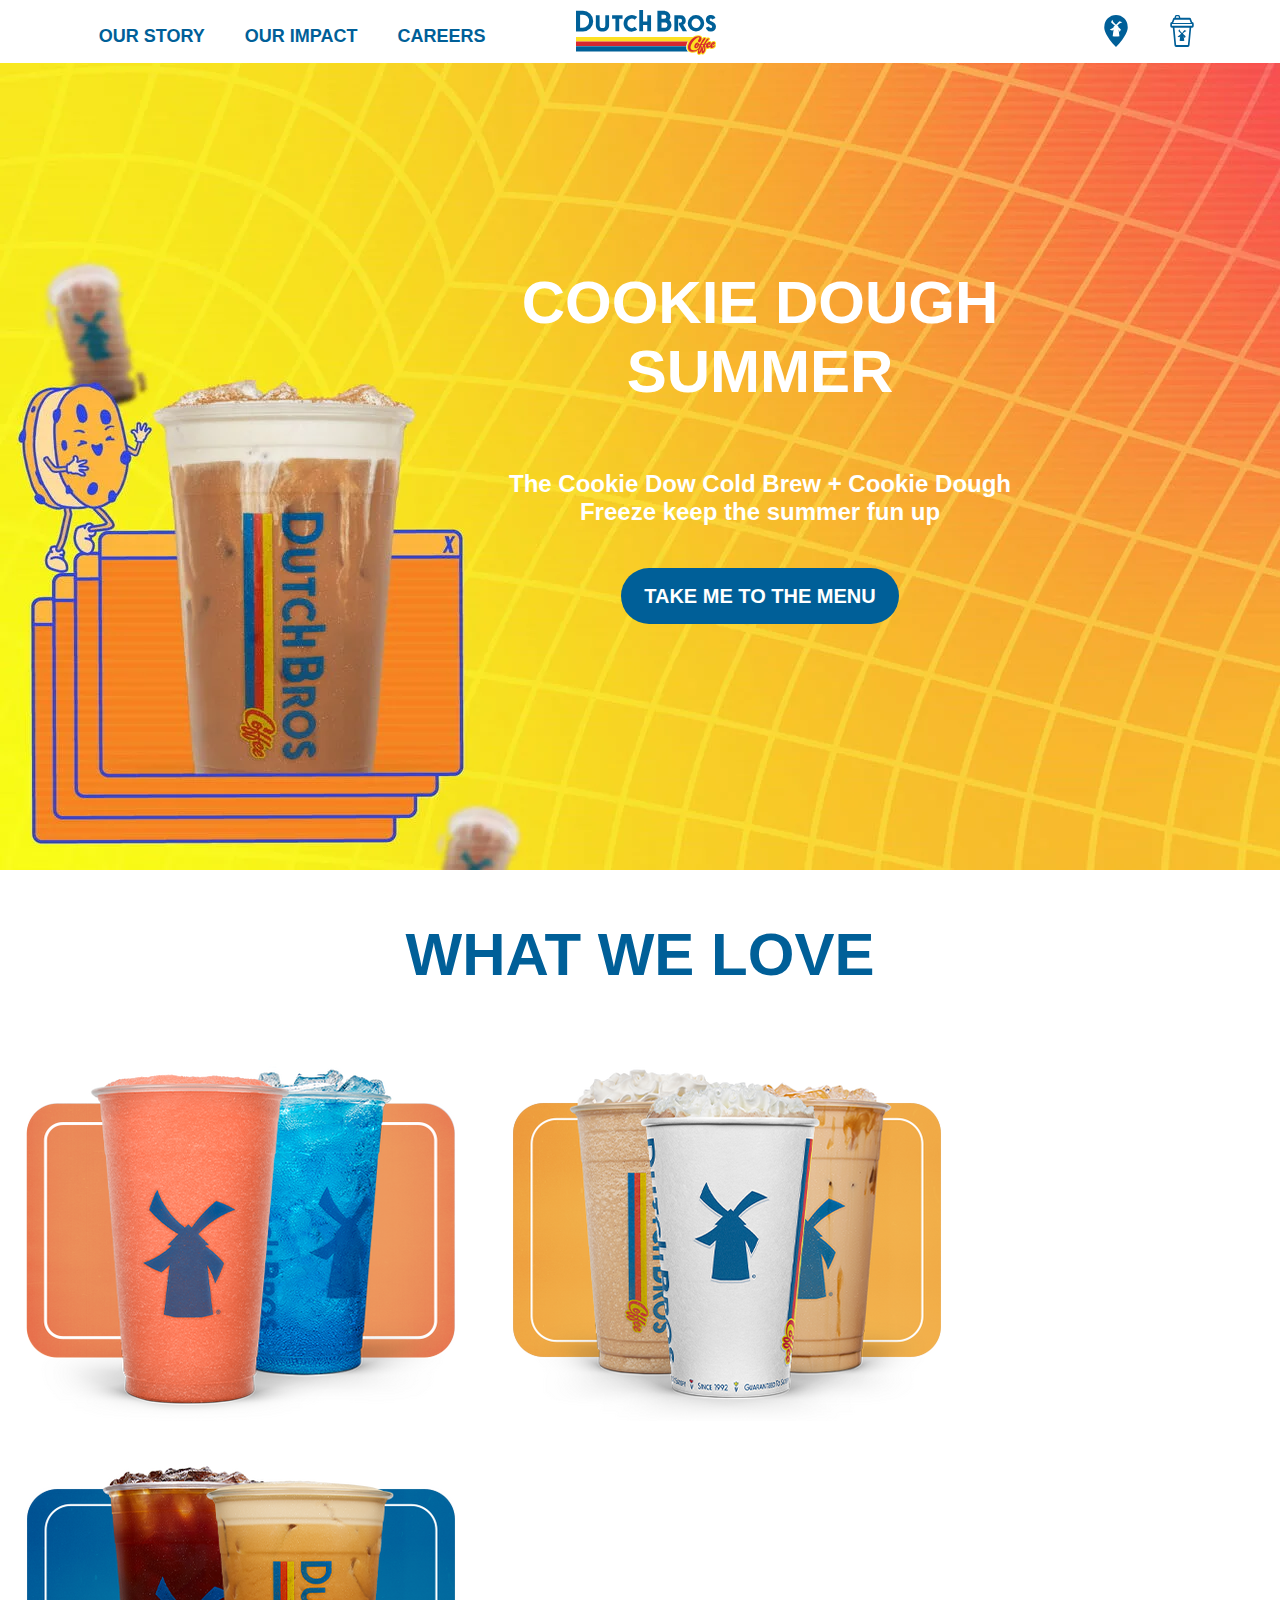
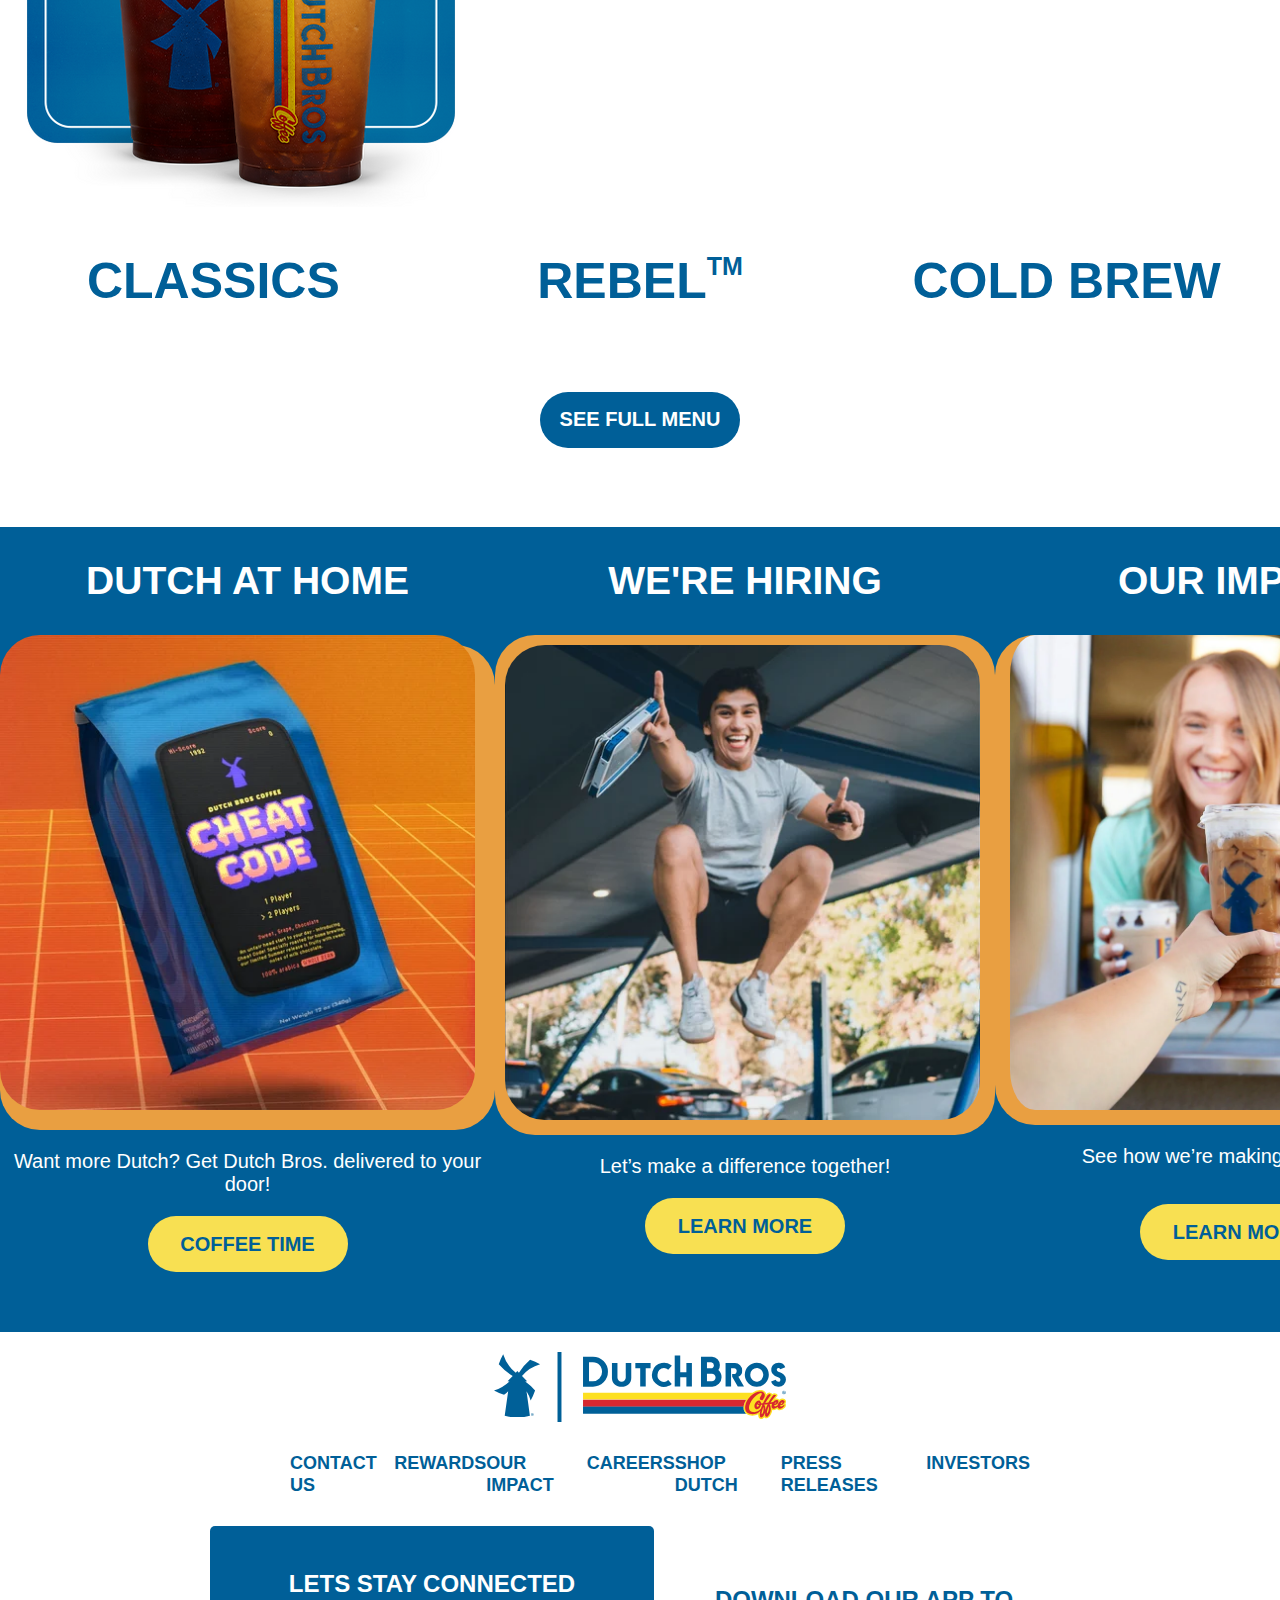
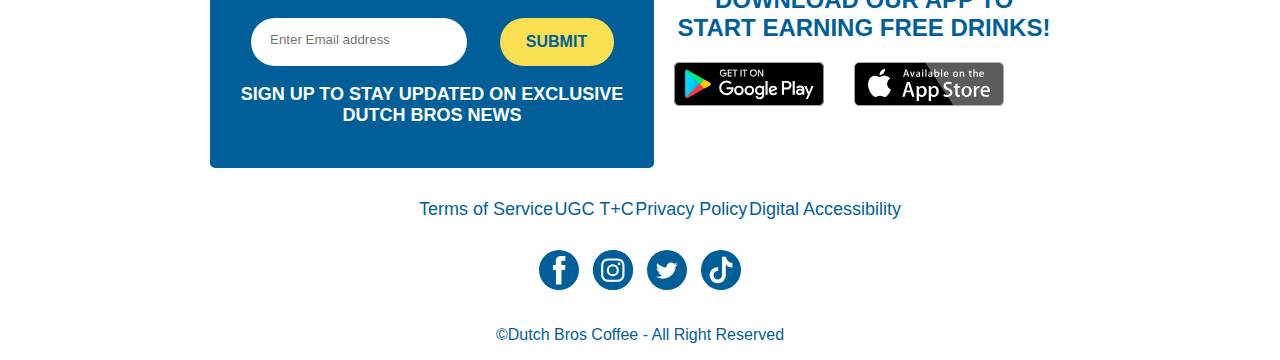
<file: index.html>
<!DOCTYPE html>
<html lang="en">

<head>
    <meta charset="UTF-8">
    <meta http-equiv="X-UA-Compatible" content="IE=edge">
    <meta name="viewport" content="width=device-width, initial-scale=1.0">
    <title>Home | Dutch Bros</title>
    <link data-rh="true" rel="shortcut icon" type="image/x-icon" href="./img/icon1.svg">
    <link rel="stylesheet" href="dutch.css">
</head>

<body>
    <div class="header">
        <div class="topsec">
            <ul class="box">
                <li><a href="#"> OUR STORY </a> </li>
                <li><a href="#"> OUR IMPACT </a> </li>
                <li><a href="#"> CAREERS </a> </li>
            </ul>
        </div>
        <div class="mainlogo"><img src="./img/logo.svg" alt=""></div>
        <div class="topicons">
            <div class="icon1"><img src="./img/icon1.svg" alt=""></div>
            <div class="icon2"><img src="./img/icon2.svg" alt=""></div>
        </div>
        <div class="mainpic">
        </div>
    </div>
    <div class="background">
        <div class="firstcon">
            <div class="cookie">
                <h1>COOKIE DOUGH SUMMER</h1>
            </div>
            <p class="the"> The Cookie Dow Cold Brew + Cookie Dough Freeze keep the summer fun up</p>
            <button class="button">TAKE ME TO THE MENU</button>
        </div>
    </div>
    <div class="middlepart">
        <div class="what">
            <h2>WHAT WE LOVE</h2>
        </div>
        <div class="midpic">
            <img src="./img/homepage_drink_tile_rebel_2.png" alt="">
            <img src="./img/homepage_menu_tile_classics.png">
            <img src="./img/homepage_menu_tile_cold brew.png">
        </div>
        <div class="three1">
            <h2>CLASSICS</h2>
            <h2>REBEL<sup>TM</sup></h2>
            <h2>COLD BREW</h2>
        </div>
        <div class="butto1"><button class="seef">SEE FULL MENU</button></div>
    </div>
    <div class="bottom">
        <div class="bottom1">
            <div class="st">
                <h2>DUTCH AT HOME</h2>
            </div>
            <div class="background1">
                <div class="image1"><img src="./img/mid1.webp" alt=""></div>
            </div>
            <div class="lin">
                <p>Want more Dutch? Get Dutch Bros. delivered to your door!</p>
            </div>
            <div class="button3"><button class="buttons">COFFEE TIME</button></div>
        </div>
        <div class="bottom1">
            <div class="st">
                <h2>WE'RE HIRING</h2>
            </div>
            <div class="background2">
                <div class="image2"><img src="./img/jumping.webp" alt=""></div>
            </div>
            <div class="lin">
                <p>Let’s make a difference together!</p>
            </div>
            <div class="button3"><button class="buttons">LEARN MORE</button></div>
        </div>
        <div class="bottom1">
            <div class="st">
                <h2>OUR IMPACT</h2>
            </div>
            <div class="background3">
                <div class="image3"><img src="./img/chechi.webp" alt=""></div>
            </div>
            <div class="lin">
                <p>See how we’re making a difference!
            </div>
            </p>
            <div class="button3"><button class="buttons">LEARN MORE</button></div>
        </div>
    </div>
    <div class="footer">
        <div class="footpic"><img src="./img/dutch2.svg" alt=""></div>
        <div class="foot">
            <ul class="box1">
                <li><a href="#"> CONTACT US </a></li>
                <li><a href="#"> REWARDS</a></li>
                <li><a href="#"> OUR IMPACT</a></li>
                <li><a href="#"> CAREERS</a></li>
                <li><a href="#"> SHOP DUTCH</a></li>
                <li><a href="#"> PRESS RELEASES</a></li>
                <li><a href="#"> INVESTORS</a></li>
            </ul>
        </div>
        <div class="foote">
            <div class="bluebox">
                <div class="lets">
                    <h2>LETS STAY CONNECTED</h2>
                </div>
                <div class="search">
                    <div class="sear">
                        <div class="searchbox"><input type="text" placeholder="Enter Email address" name="search"></div>
                    </div>
                    <div><button class="lastbutton">SUBMIT</button></div>
                </div>
                <div class="signup">
                    <p>SIGN UP TO STAY UPDATED ON EXCLUSIVE DUTCH BROS NEWS</p>
                </div>
            </div>
            <div class="bottomicons">
                <div class="download">
                    <h2>DOWNLOAD OUR APP TO START EARNING FREE DRINKS!</h2>
                </div>
                <div class="botticons"><img src="./img/apps.svg" alt=""></div>
            </div>
        </div>
        <div class="foot2">
            <ul class="box3">
                <li><a href="#"> Terms of Service </a></li>
                <li><a href="#"> UGC T+C</a></li>
                <li><a href="#"> Privacy Policy</a></li>
                <li><a href="#"> Digital Accessibility</a></li>
            </ul>
        </div>
       
            <div class="ico"><img src="./img/social-icons.svg" alt=""></div>
            <div class="dutch">
                <p>©Dutch Bros Coffee - All Right Reserved</p>

        </div>
    </div>
</body>

</html>
</file>
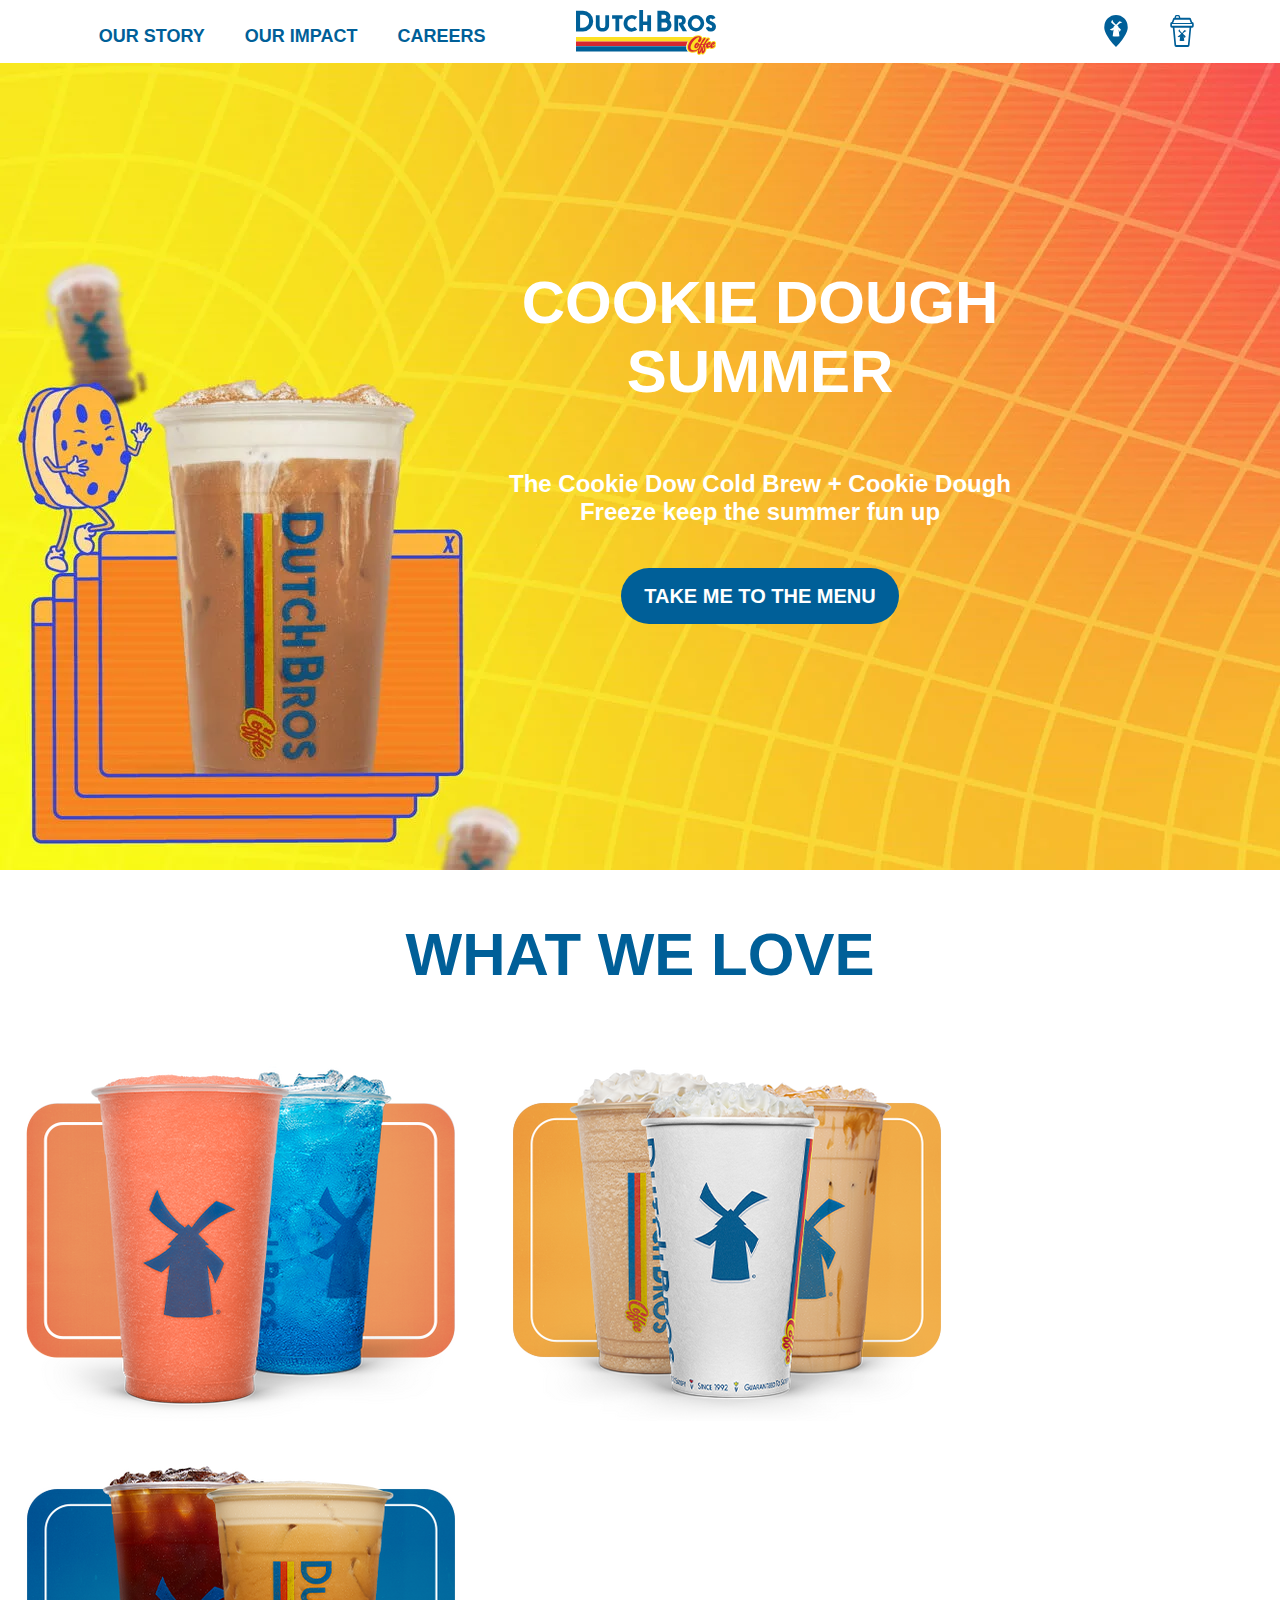
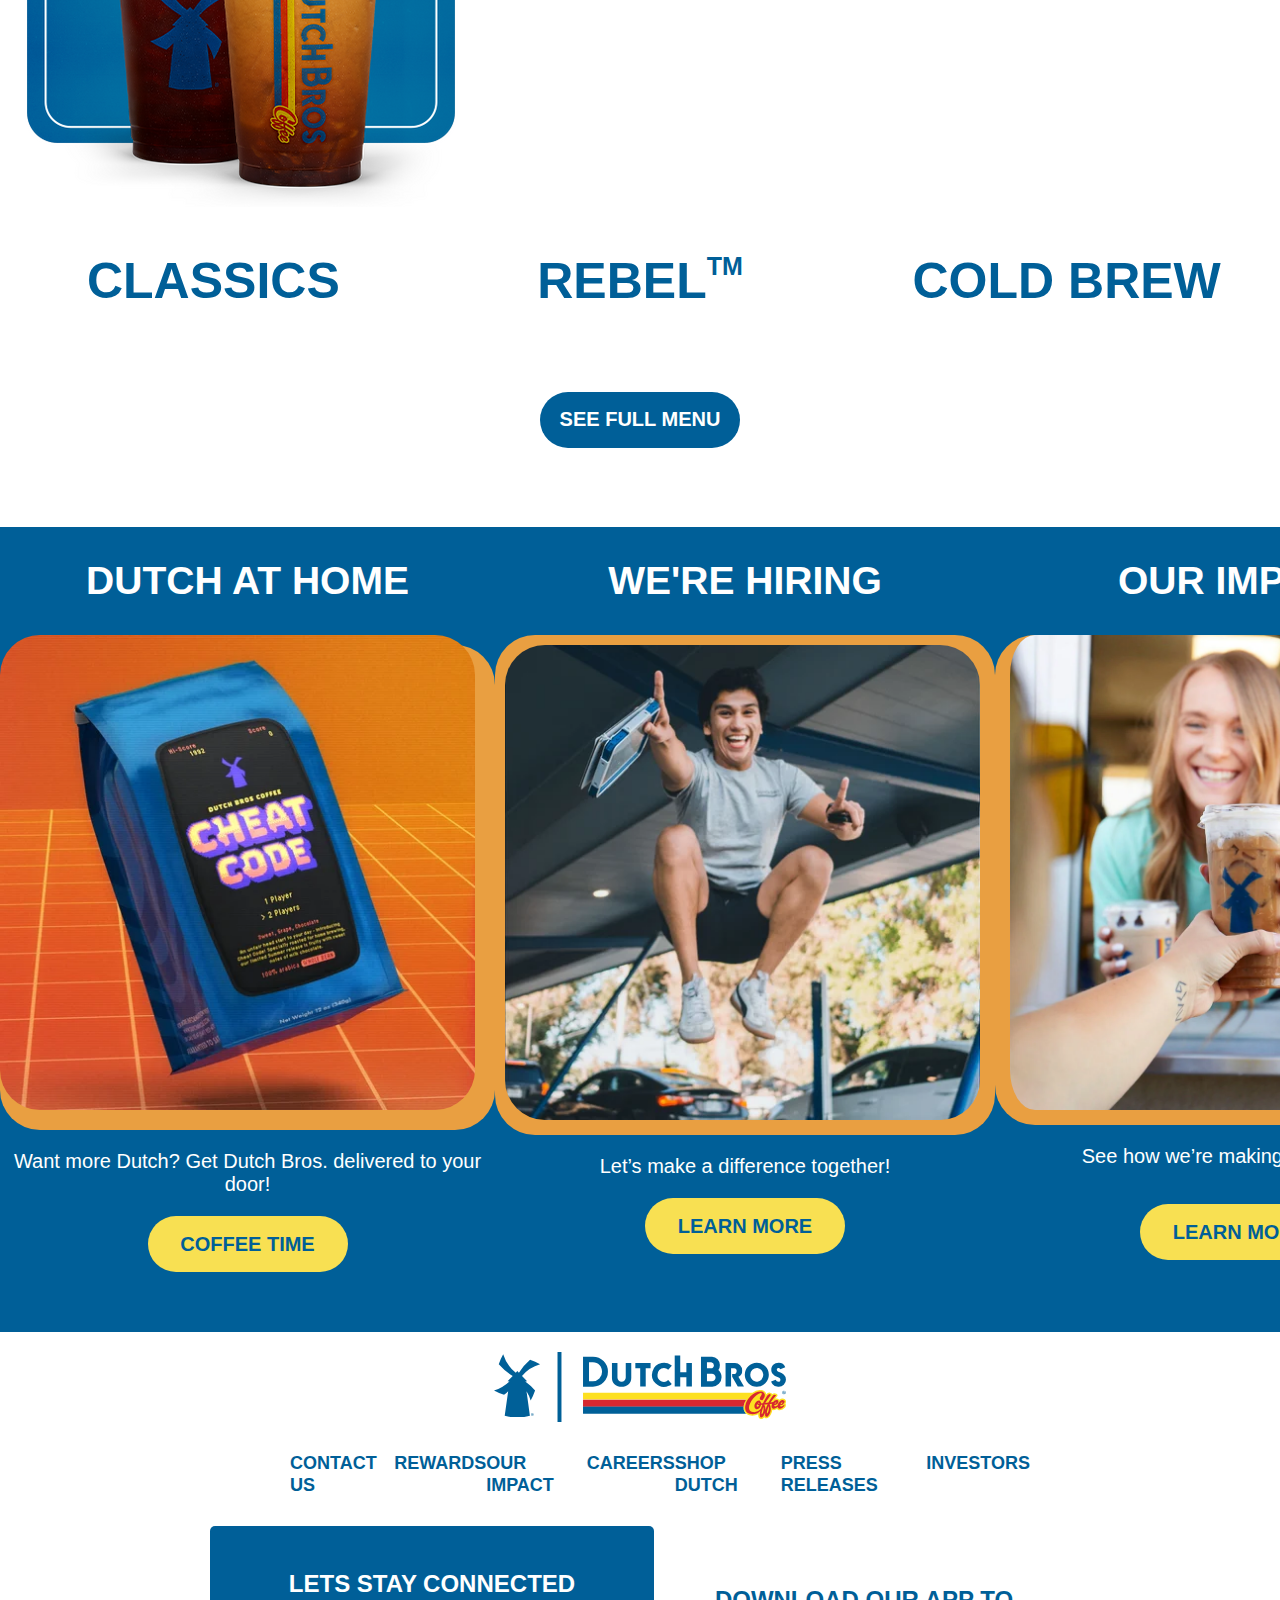
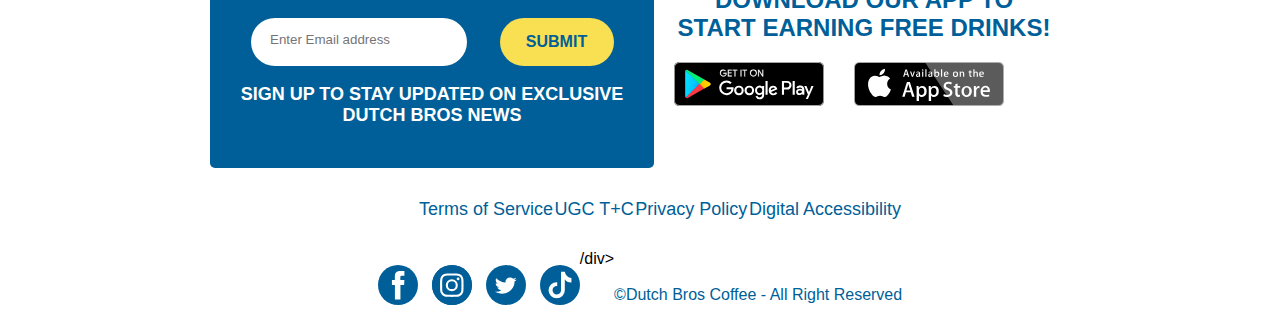
<file: dutch.html>
<!DOCTYPE html>
<html lang="en">

<head>
    <meta charset="UTF-8">
    <meta http-equiv="X-UA-Compatible" content="IE=edge">
    <meta name="viewport" content="width=device-width, initial-scale=1.0">
    <title>Home | Dutch Bros</title>
    <link data-rh="true" rel="shortcut icon" type="image/x-icon" href="./img/icon1.svg">
    <link rel="stylesheet" href="dutch.css">
</head>

<body>
    <div class="header">
        <div class="topsec">
            <ul class="box">
                <li><a href="#"> OUR STORY </a> </li>
                <li><a href="#"> OUR IMPACT </a> </li>
                <li><a href="#"> CAREERS </a> </li>
            </ul>
        </div>
        <div class="mainlogo"><img src="./img/logo.svg" alt=""></div>
        <div class="topicons">
            <div class="icon1"><img src="./img/icon1.svg" alt=""></div>
            <div class="icon2"><img src="./img/icon2.svg" alt=""></div>
        </div>
        <div class="mainpic">
        </div>
    </div>
    <div class="background">
        <div class="firstcon">
            <div class="cookie">
                <h1>COOKIE DOUGH SUMMER</h1>
            </div>
            <p class="the"> The Cookie Dow Cold Brew + Cookie Dough Freeze keep the summer fun up</p>
            <button class="button">TAKE ME TO THE MENU</button>
        </div>
    </div>
    <div class="middlepart">
        <div class="what">
            <h2>WHAT WE LOVE</h2>
        </div>
        <div class="midpic">
            <img src="./img/homepage_drink_tile_rebel_2.png" alt="">
            <img src="./img/homepage_menu_tile_classics.png">
            <img src="./img/homepage_menu_tile_cold brew.png">
        </div>
        <div class="three1">
            <h2>CLASSICS</h2>
            <h2>REBEL<sup>TM</sup></h2>
            <h2>COLD BREW</h2>
        </div>
        <div class="butto1"><button class="seef">SEE FULL MENU</button></div>
    </div>
    <div class="bottom">
        <div class="bottom1">
            <div class="st">
                <h2>DUTCH AT HOME</h2>
            </div>
            <div class="background1">
                <div class="image1"><img src="./img/mid1.webp" alt=""></div>
            </div>
            <div class="lin">
                <p>Want more Dutch? Get Dutch Bros. delivered to your door!</p>
            </div>
            <div class="button3"><button class="buttons">COFFEE TIME</button></div>
        </div>
        <div class="bottom1">
            <div class="st">
                <h2>WE'RE HIRING</h2>
            </div>
            <div class="background2">
                <div class="image2"><img src="./img/jumping.webp" alt=""></div>
            </div>
            <div class="lin">
                <p>Let’s make a difference together!</p>
            </div>
            <div class="button3"><button class="buttons">LEARN MORE</button></div>
        </div>
        <div class="bottom1">
            <div class="st">
                <h2>OUR IMPACT</h2>
            </div>
            <div class="background3">
                <div class="image3"><img src="./img/chechi.webp" alt=""></div>
            </div>
            <div class="lin">
                <p>See how we’re making a difference!
            </div>
            </p>
            <div class="button3"><button class="buttons">LEARN MORE</button></div>
        </div>
    </div>
    <div class="footer">
        <div class="footpic"><img src="./img/dutch2.svg" alt=""></div>
        <div class="foot">
            <ul class="box1">
                <li><a href="#"> CONTACT US </a></li>
                <li><a href="#"> REWARDS</a></li>
                <li><a href="#"> OUR IMPACT</a></li>
                <li><a href="#"> CAREERS</a></li>
                <li><a href="#"> SHOP DUTCH</a></li>
                <li><a href="#"> PRESS RELEASES</a></li>
                <li><a href="#"> INVESTORS</a></li>
            </ul>
        </div>
        <div class="foote">
            <div class="bluebox">
                <div class="lets">
                    <h2>LETS STAY CONNECTED</h2>
                </div>
                <div class="search">
                    <div class="sear">
                        <div class="searchbox"><input type="text" placeholder="Enter Email address" name="search"></div>
                    </div>
                    <div><button class="lastbutton">SUBMIT</button></div>
                </div>
                <div class="signup">
                    <p>SIGN UP TO STAY UPDATED ON EXCLUSIVE DUTCH BROS NEWS</p>
                </div>
            </div>
            <div class="bottomicons">
                <div class="download">
                    <h2>DOWNLOAD OUR APP TO START EARNING FREE DRINKS!</h2>
                </div>
                <div class="botticons"><img src="./img/apps.svg" alt=""></div>
            </div>
        </div>
        <div class="foot2">
            <ul class="box3">
                <li><a href="#"> Terms of Service </a></li>
                <li><a href="#"> UGC T+C</a></li>
                <li><a href="#"> Privacy Policy</a></li>
                <li><a href="#"> Digital Accessibility</a></li>
            </ul>
        </div>
       
            <div class="ico"><img src="./img/social-icons.svg" alt="">/div>
            <div class="dutch">
                <p>©Dutch Bros Coffee - All Right Reserved</p>

        </div>
    </div>
</body>

</html>
</file>
<file: dutch.css>
@font-face {
    font-family: 'fontmr';
    src: url('fontmr.woff2');
    src: url('fontmr.woff2') format('woff2'),
}

body {
    font-family: sans-serif;
    margin: 0%;
    padding: 0%;
    position: relative;
}

.header {
    display: flex;
    justify-content: space-around;
    padding: 10px 0px 8px;
    height: 45px;
    position: fixed;
    background-color: white;
    width: 100%;
    z-index: 100;

}
.topsec{
    
    width: 40%;
}
.topsec li {
    height: 40px;
    display: flex;
    justify-content: space-between;

}

.box {
    padding-left: 50px;
        display: flex;
}
.box li a {
    
margin-right: 20px;
margin-left: 20px;
    font-weight: 700;
    text-decoration: none;
}

.mainlogo img {
position: absolute;
left: 45%;
}

.topsec a {
    font-size: 1.125rem;
    text-decoration: none;
    color: #005f98;
    font-weight: 550;

}

.topicons {
    width: 90px;
    height: 45px;
    display: flex;
    justify-content: space-between;
    align-items: center;
    margin-left: 400px;
    margin-left: 20px;
}

.topicons img {
    width: 24px;
    height: 32px;
}

.top1 {
    align-items: center;
    margin-top: 10px;
}

.mainlogo {
    width: 428px;
    height: 45px;
}

.background {
    width: 100%;
    height: 870px;
    background-image: url(./img/main.webp);
}

.firstcon {
    display: flex;
    flex-direction: column;
    justify-content: center;
    align-items: center;
    vertical-align: middle;
    height: 100vh;
    margin: 0px 460px 0px 460px;
    width: 600px;
    height: 870px;
}

.cookie {
    font: weight 700;
    width: 560px;
    /* height: 120px; */
    text-align: center;
    align-items: center;
    color: white;
}

.cookie h1 {
    font-size: 60px;
}

.the {
    color: white;
    font-size: 24px;
    font-weight: 700;
    width: 530px;
    text-align: center;
    align-items: center;
}

.button {
    display: flex;
    background-color: #005f98;
    font-size: 1.25rem;
    color: white;
    font-weight: 700;
    align-items: center;
    margin: 18px;
    min-width: 200px;
    border-radius: 40px;
    height: 56px;
    padding: 20px;
    text-align: center;
    border: solid transparent;
}

.button:hover {
    background-color: #054d79;
    cursor: pointer;
}

.what {
    font-weight: 900;
    color: #005f98;
    display: flex;
    justify-content: center;
}

.what h2 {
    font-size: 60px;
}

.three1 h2 {
    width: 100%;
    height: 100%;
    color: #005f98;
    font-size: 50px;
    display: flex;
    justify-content: center;
}

.three1 {
    display: flex;

}

.three1 sup {
    font-size: 25px;
}

.bottom {
    display: flex;
    justify-content: space-between;
    background-color: #005f98;

}

.st {
    display: flex;
    justify-content: center;

}

.background1 {
    position: relative;
    margin-top: 10px;
    padding-top: 0px;
    padding-bottom: 10px;
    padding-right: 20px;
    width: 475px;
    height: 475px;
    background-color: #E99F41;
    border-radius: 40px;
}

.image1 img {
    position: absolute;
    top: -10px;
    width: 475px;
    height: 475px;
    border-radius: 40px;
}

.background2 {
    padding-top: 10px;
    padding-left: 10px;
    position: relative;
    width: 490px;
    height: 490px;
    background-color: #E99F41;
    border-radius: 40px;
}

.image2 img {
    width: 475px;
    height: 475px;
    border-radius: 40px;
}

.background3 {

    padding-top: 0px;
    padding-right: 0%;
    position: relative;
    width: 490px;
    height: 490px;
    background-color: #E99F41;
    border-radius: 40px;
}

.image3 img {
    padding-left: 15px;
    width: 475px;
    height: 475px;
    border-radius: 40px;
}

.st {

    font-size: 26px;
    color: white;

}

.lin {
    display: flex;
    justify-content: center;
    text-align: center;
    font-size: 20px;
    color: white;
}

.buttons {
    color: #005f98;
    background-color: #f8e052;
    width: 200px;
    height: 56px;
    border-radius: 40px;
    border: solid transparent;
    font-size: 20px;
    font-weight: 700;

}

.buttons:hover {
    cursor: pointer;
}

.button3 {
    display: flex;
    justify-content: center;
    margin-bottom: 60px;
}

.butto1 {
    display: flex;
    justify-content: center;
    padding-top: 40px;
    padding-bottom: 40px;
    height: 95px;
}

.seef {
    border-radius: 40px;
    height: 56px;
    width: 200px;
    color: white;
    background-color: #005f98;
    font-size: 20px;
    font-weight: 700;
    border: solid transparent;
}

.seef:hover {
    background-color: #054d79;
    cursor: pointer;
}

.footpic {
    padding-top: 20px;
    display: flex;
    justify-content: center;
}

.box1 {
    display: flex;
    justify-content: space-between;
    margin: 0 250px;
    margin-top: 30px;
    color: #005f98;
    font-size: larger;
}
.foot .box1 {
    list-style: none;
}
.foot{
    width: auto;
}
.foot a{
    font-weight: 700;
color: #005f98;
font-size: 18px;
}
a{
    text-decoration: none;
}
.foote{
    margin-top: 30px;
    display: flex;
    justify-content: center;
}
.bluebox{
text-align: center;
    background-color: #005f98;
    width:396px;
    padding: 24px;
    border-radius: 5px;
}
.lets{
    color: white;
}
.search{
    display: flex;
    justify-content: space-around;
}
.searchbox{
    padding: 12px;
    
}
.searchbox input{
    border: transparent;
}
.lastbutton{
    color: #005f98;
    background-color: #f8e052;
    border-radius: 40px;
    width: 114px;
    height: 48px;
    border: solid transparent;
    font-size: medium;
    font-weight: 700;
}
.lastbutton:hover{
    cursor: pointer;
}
.signup{
    color: white;
    font-size: 18px;
    font-weight: 700;
    
}
.sear{
    background-color: white;
    border-radius: 40px;
    width: 216px;
    height: 48px;
    
}
.bottomicons{
    width: 396px;
   align-items: center;
   margin-left: 20px;
}
.download{
    font-size: 16px;
    color: #005f98;
    width: 380px;
    display: flex;
    text-align: center;
    margin-top: 40px;
}
.foot2 a{
color: #005f98;
font-size: 18px;
}
.foot1 .box3 {
    list-style: none;
}
.box3 {
    display: flex;
    justify-content: space-between;
    margin: 0 379px;
    margin-top: 30px;
    color: #005f98;
    font-size: larger;

}
ul{
    list-style: none;
}
.ico{
    display: flex;
    justify-content: center;
    margin-top: 30px;
    
}
.dutch{
    margin-top:20px;
    display: flex;
    justify-content: center;
    color: #005f98;
}
</file>
